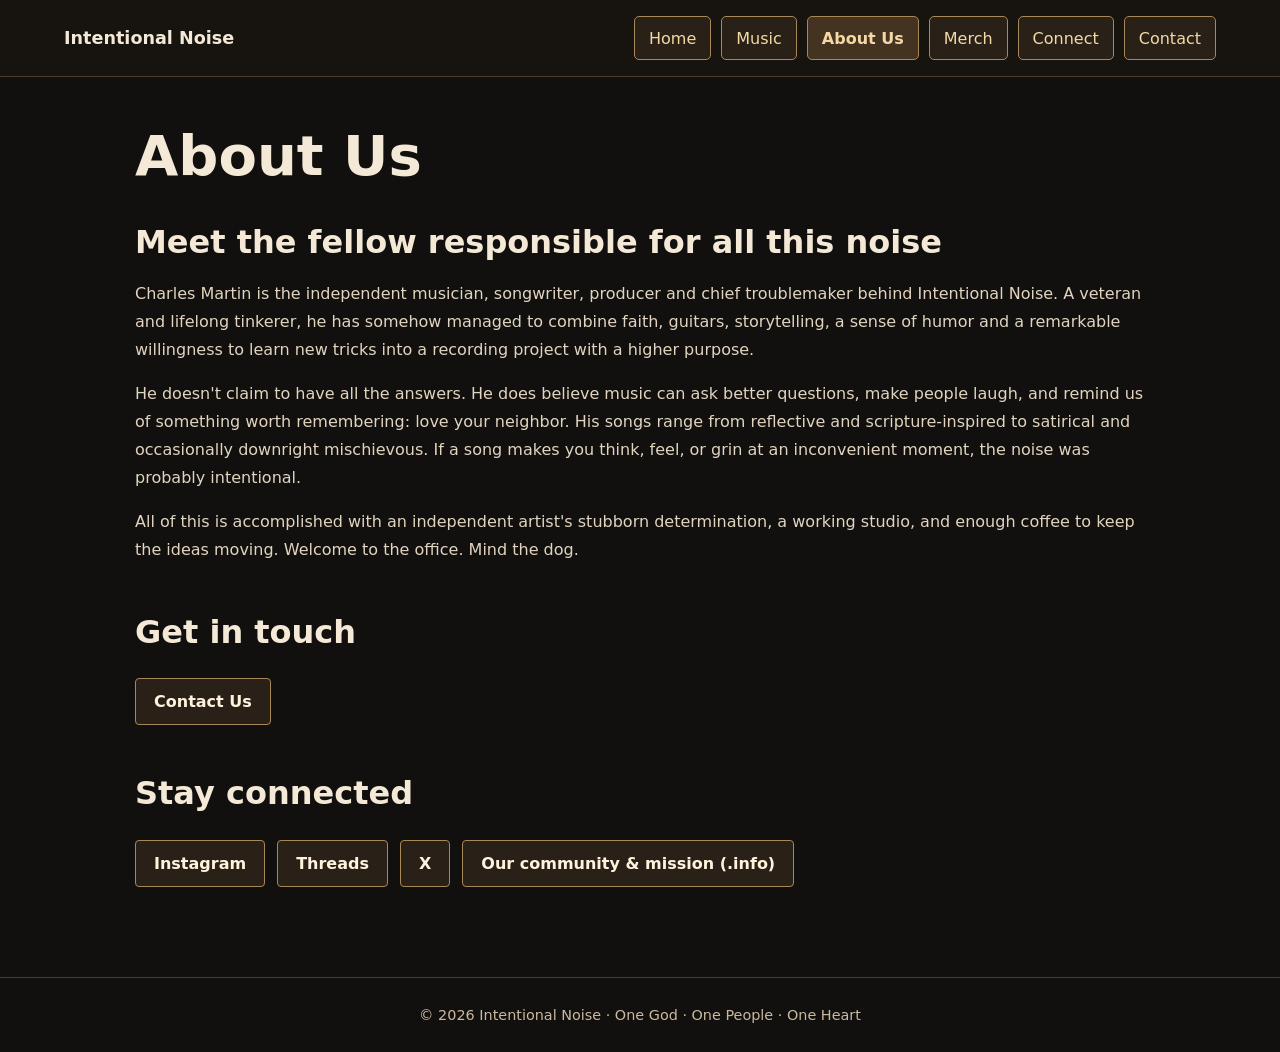
<file: about.html>
<!doctype html>
<html lang="en">
<head>
  <meta charset="utf-8">
  <meta name="viewport" content="width=device-width,initial-scale=1">
  <meta name="description" content="Meet Charles Martin, the recording artist behind Intentional Noise. Discover his independent original music, songs, releases, and the official music website.">
  <meta name="robots" content="index,follow">
  <meta name="theme-color" content="#171410">
  <title>About Intentional Noise Music | Recording Artist Charles Martin</title>
  <link rel="canonical" href="https://intentionalnoise.com/about.html">
  <meta property="og:type" content="website">
  <meta property="og:site_name" content="Intentional Noise">
  <meta property="og:title" content="About Intentional Noise Music | Recording Artist Charles Martin">
  <meta property="og:description" content="Meet Charles Martin, the recording artist behind Intentional Noise. Discover his independent original music, songs, releases, and the official music website.">
  <meta property="og:url" content="https://intentionalnoise.com/about.html">
  <meta property="og:image" content="https://intentionalnoise.com/office.png">
  <meta name="twitter:card" content="summary_large_image">
  <meta name="twitter:title" content="About Intentional Noise Music | Recording Artist Charles Martin">
  <meta name="twitter:description" content="Meet Charles Martin, the recording artist behind Intentional Noise. Discover his independent original music, songs, releases, and the official music website.">
  <meta name="twitter:image" content="https://intentionalnoise.com/office.png">
  <link rel="stylesheet" href="styles.css">
  <script src="site.js" defer></script>
  
  <script type="application/ld+json">{"@context":"https://schema.org","@graph":[{"@type":"Person","@id":"https://intentionalnoise.com/#charles-martin","name":"Charles Martin","description":"Independent musician and recording artist behind Intentional Noise.","url":"https://intentionalnoise.com/about.html","memberOf":{"@id":"https://intentionalnoise.com/#artist"}},{"@type":"MusicGroup","@id":"https://intentionalnoise.com/#artist","name":"Intentional Noise","url":"https://intentionalnoise.com/","member":{"@id":"https://intentionalnoise.com/#charles-martin"}},{"@type":"AboutPage","@id":"https://intentionalnoise.com/about.html#webpage","name":"About Intentional Noise Music and Charles Martin","url":"https://intentionalnoise.com/about.html","isPartOf":{"@id":"https://intentionalnoise.com/#website"},"about":{"@id":"https://intentionalnoise.com/#artist"}}]}</script>
</head>
<body>
  <a class="skip-link" href="#main">Skip to content</a>
  <header class="site-header">
    <a class="brand" href="index.html">Intentional Noise</a>
    <nav aria-label="Main navigation"><a href="index.html">Home</a><a href="music.html">Music</a><a href="about.html" aria-current="page">About Us</a><a href="merch.html">Merch</a><a href="https://connect.intentionalnoise.info">Connect</a><a href="contact.html">Contact</a></nav>
  </header>
  
  <main id="main" tabindex="-1"><section id="about">
    <h1>About Us</h1>
    <h2>Meet the fellow responsible for all this noise</h2><p>Charles Martin is the independent musician, songwriter, producer and chief troublemaker behind Intentional Noise. A veteran and lifelong tinkerer, he has somehow managed to combine faith, guitars, storytelling, a sense of humor and a remarkable willingness to learn new tricks into a recording project with a higher purpose.</p><p>He doesn't claim to have all the answers. He does believe music can ask better questions, make people laugh, and remind us of something worth remembering: love your neighbor. His songs range from reflective and scripture-inspired to satirical and occasionally downright mischievous. If a song makes you think, feel, or grin at an inconvenient moment, the noise was probably intentional.</p><p>All of this is accomplished with an independent artist's stubborn determination, a working studio, and enough coffee to keep the ideas moving. Welcome to the office. Mind the dog.</p>
  </section>
  <section id="contact"><h2>Get in touch</h2><div class="links"><a href="contact.html">Contact Us</a></div></section>
  <section id="connect">
    <h2>Stay connected</h2>
    <div class="links">
    <a class="" href="https://www.instagram.com/intnlnoise/" target="_blank" rel="noopener noreferrer">Instagram<span class="sr-only"> (opens in a new tab)</span></a>
    <a class="" href="https://www.threads.net/@intnlnoise" target="_blank" rel="noopener noreferrer">Threads<span class="sr-only"> (opens in a new tab)</span></a>
    <a class="" href="https://x.com/Intnlnoise" target="_blank" rel="noopener noreferrer">X<span class="sr-only"> (opens in a new tab)</span></a>
    <a href="https://intentionalnoise.info">Our community &amp; mission (.info)</a>
  </div>
  </section></main>
  <footer>© 2026 Intentional Noise · One God · One People · One Heart</footer>
</body>
</html>
</file>
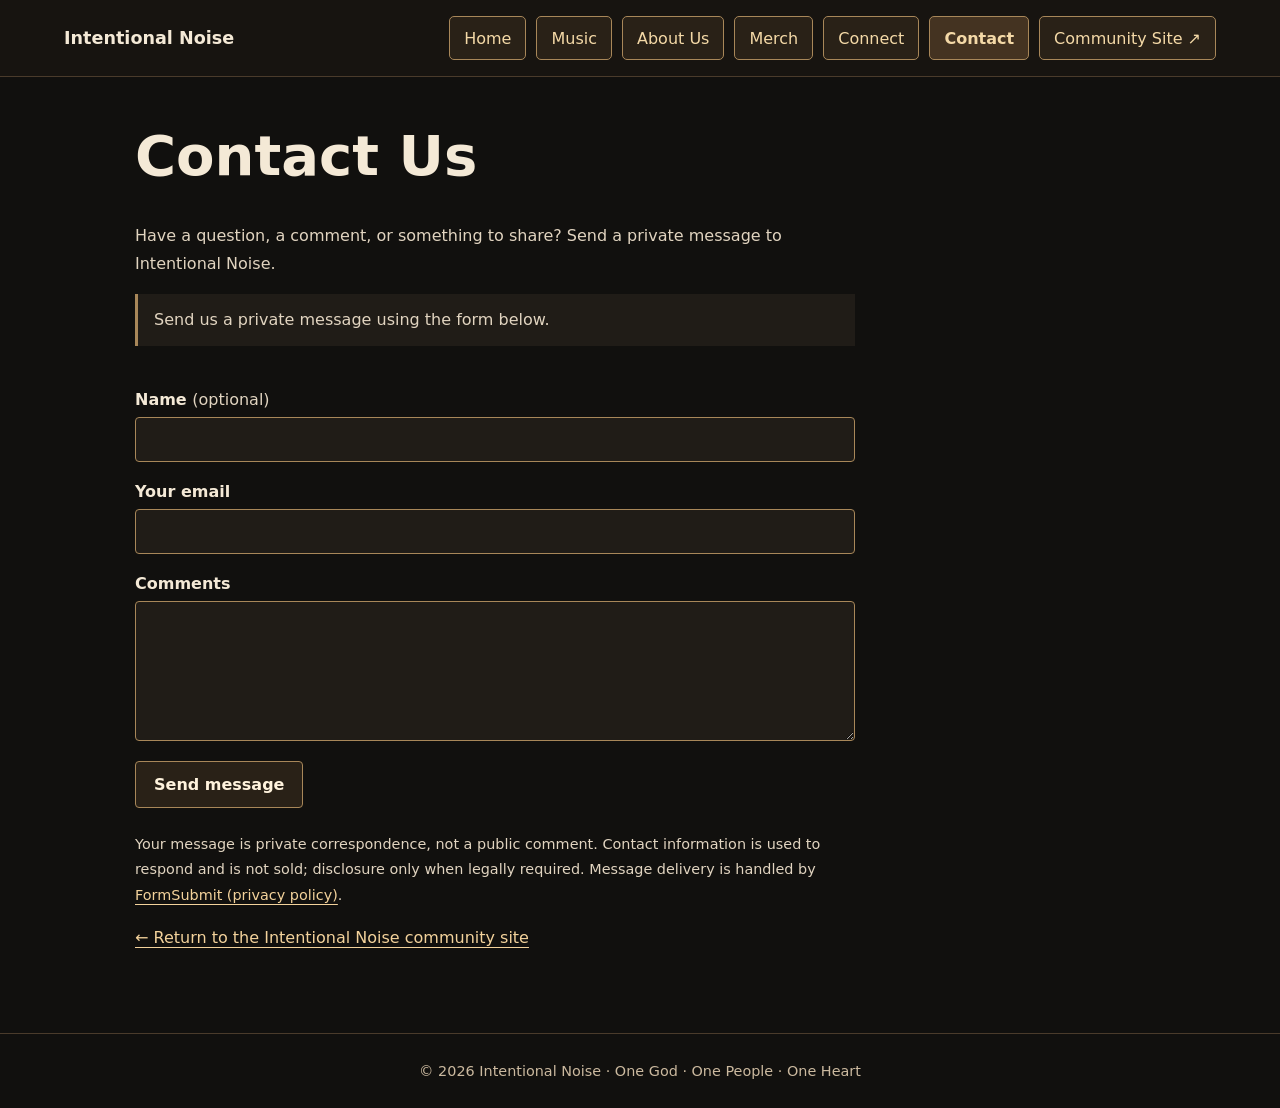
<file: contact.html>
<!doctype html>
<html lang="en">
<head>
  <meta charset="utf-8">
  <meta name="viewport" content="width=device-width,initial-scale=1">
  <meta name="description" content="Contact Intentional Noise with a private comment, question, or collaboration inquiry.">
  <meta name="robots" content="index,follow">
  <meta name="theme-color" content="#171410">
  <title>Contact Us | Intentional Noise</title>
  <link rel="canonical" href="https://intentionalnoise.com/contact.html">
  <meta property="og:type" content="website">
  <meta property="og:site_name" content="Intentional Noise">
  <meta property="og:title" content="Contact Us | Intentional Noise">
  <meta property="og:description" content="Contact Intentional Noise with a private comment, question, or collaboration inquiry.">
  <meta property="og:url" content="https://intentionalnoise.com/contact.html">
  <meta property="og:image" content="https://intentionalnoise.com/office.png">
  <meta name="twitter:card" content="summary_large_image">
  <meta name="twitter:title" content="Contact Us | Intentional Noise">
  <meta name="twitter:description" content="Contact Intentional Noise with a private comment, question, or collaboration inquiry.">
  <meta name="twitter:image" content="https://intentionalnoise.com/office.png">
  <link rel="stylesheet" href="styles.css">
  <script src="site.js" defer></script>
  
</head>
<body>
  <a class="skip-link" href="#main">Skip to content</a>
  <header class="site-header">
    <a class="brand" href="index.html">Intentional Noise</a>
    <nav aria-label="Main navigation"><a href="index.html">Home</a><a href="music.html">Music</a><a href="about.html">About Us</a><a href="merch.html">Merch</a><a href="https://connect.intentionalnoise.info">Connect</a><a href="contact.html" aria-current="page">Contact</a><a href="https://intentionalnoise.info/">Community Site ↗</a></nav>
  </header>
  
  <main id="main" tabindex="-1"><section id="contact" class="contact">
    <h1>Contact Us</h1>
    <p>Have a question, a comment, or something to share? Send a private message to Intentional Noise.</p>
    <p id="contact-status" class="form-status" role="status">Send us a private message using the form below.</p>
    <form id="contact-form" method="post" action="https://formsubmit.co/376910fd9aad0ac5b1abff5f35ea0202" aria-describedby="contact-status contact-privacy" data-contact-endpoint="https://formsubmit.co/376910fd9aad0ac5b1abff5f35ea0202">
      <fieldset>
        <legend class="sr-only">Send a private message</legend>
        <label for="contact-name">Name <span class="muted">(optional)</span></label>
        <input id="contact-name" name="name" type="text" autocomplete="name" maxlength="120">
        <label for="contact-email">Your email</label>
        <input id="contact-email" name="email" type="email" autocomplete="email" maxlength="254" required>
        <label for="contact-comments">Comments</label>
        <textarea id="contact-comments" name="comments" rows="6" maxlength="5000" required></textarea>
        <div class="honey" aria-hidden="true"><label for="contact-website">Leave this field empty</label><input id="contact-website" name="_honey" type="text" tabindex="-1" autocomplete="off"></div>
        <input type="hidden" name="_subject" value="Intentional Noise — website message">
        <input type="hidden" name="_template" value="table">
        <input type="hidden" name="_next" value="https://intentionalnoise.com/thanks.html">
        <button type="submit">Send message</button>
      </fieldset>
    </form>
    <p id="contact-privacy" class="small">Your message is private correspondence, not a public comment. Contact information is used to respond and is not sold; disclosure only when legally required. Message delivery is handled by <a href="https://formsubmit.co/privacy.pdf" target="_blank" rel="noopener noreferrer">FormSubmit (privacy policy)</a>.</p>
    <p class="return-link"><a href="https://intentionalnoise.info/">← Return to the Intentional Noise community site</a></p>
  </section></main>
  <footer>© 2026 Intentional Noise · One God · One People · One Heart</footer>
</body>
</html>
</file>
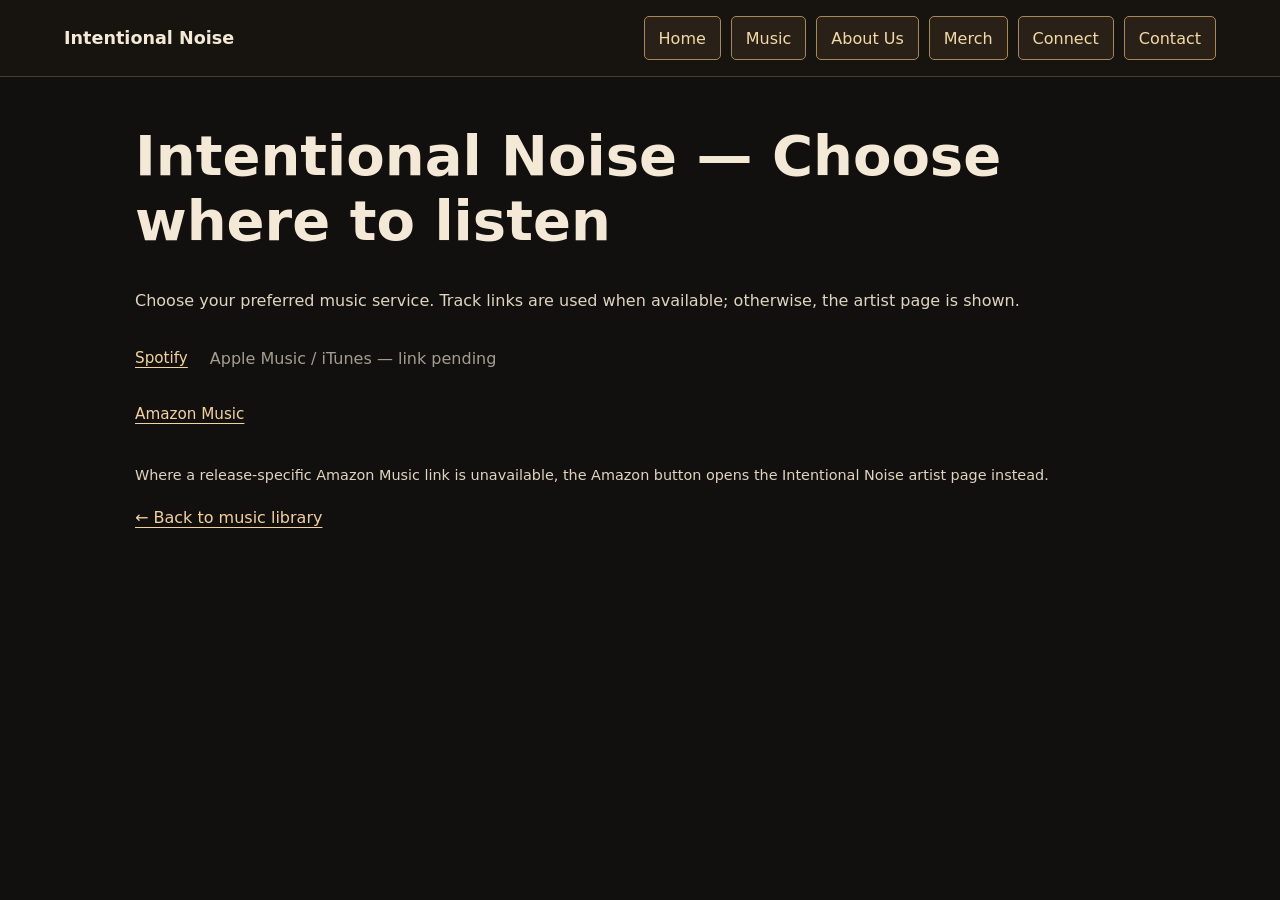
<file: listen.html>
<!doctype html>
<html lang="en"><head><meta charset="utf-8"><meta name="viewport" content="width=device-width,initial-scale=1">
<meta name="robots" content="index,follow"><title>Listen — Intentional Noise</title><link rel="stylesheet" href="styles.css"><script src="site.js" defer></script></head>
<body><a class="skip-link" href="#main">Skip to content</a><header class="site-header"><a class="brand" href="index.html">Intentional Noise</a><nav aria-label="Main navigation"><a href="index.html">Home</a><a href="music.html">Music</a><a href="about.html">About Us</a><a href="merch.html">Merch</a><a href="https://connect.intentionalnoise.info">Connect</a><a href="contact.html">Contact</a></nav></header>
<main id="main" tabindex="-1"><h1 id="heading">Choose where to listen</h1><p>Choose your preferred music service. Track links are used when available; otherwise, the artist page is shown.</p><div id="services" class="release-links" style="display:flex;flex-wrap:wrap;gap:12px;margin:24px 0"></div><p id="note" class="small"></p><p><a href="music.html">← Back to music library</a></p></main>
<script>
const releases=[{"id":"1","title":"The Ones Left Behind","spotify":"https://open.spotify.com/album/7D21P5umsnKdu2wxEro8S3","apple":"https://music.apple.com/us/album/the-ones-left-behind-single/6818698062?uo=4"},{"id":"2","title":"Grand Delusion","spotify":"https://open.spotify.com/album/5LQXAEoUEpWX3bkgpNY6ra","apple":"https://music.apple.com/us/album/grand-delusion-single/6818444427?uo=4"},{"id":"3","title":"There's Only One","spotify":"https://open.spotify.com/album/1iGlYDK0WhASxmsqcd4NL4","apple":"https://music.apple.com/us/album/theres-only-one-single/6814956210?uo=4"},{"id":"4","title":"Four!","spotify":"https://open.spotify.com/album/7qC1Iy4YmSkcHOT9HnzNAs","apple":"https://music.apple.com/us/album/four-single/6814056772?uo=4"},{"id":"5","title":"Nails","spotify":"https://open.spotify.com/album/3DKoUxlWXqqSTe4Ugw0xdP","apple":"https://music.apple.com/us/album/nails-single/6811514296?uo=4"},{"id":"6","title":"ADAMMADA","spotify":"https://open.spotify.com/album/0P6Ukrh97i7ORuLkgpiuts","apple":"https://music.apple.com/us/album/adammada-single/6806223405?uo=4"},{"id":"7","title":"One God One Heart","spotify":"https://open.spotify.com/album/67zPeLvv81CplHj6Qy6gPW","apple":"https://music.apple.com/us/album/one-god-one-heart-single/6804199203?uo=4"},{"id":"8","title":"إله واحد، قلب واحد","spotify":"https://open.spotify.com/album/2dJhcYzEoQBtrg9yhsyCZ1","apple":"https://music.apple.com/us/album/%D8%A7-%D9%84%D9%87-%D9%88%D8%A7%D8%AD%D8%AF-%D9%82%D9%84%D8%A8-%D9%88%D8%A7%D8%AD%D8%AF-single/6804188207?uo=4"},{"id":"9","title":"Pandora's Box Has Opened","spotify":"https://open.spotify.com/album/4dtugx6EckJUDWL4yO0qiW","apple":"https://music.apple.com/us/album/pandoras-box-has-opened-single/6803694074?uo=4"},{"id":"10","title":"Angel's Reach","spotify":"https://open.spotify.com/album/70UVXJNjHLJtxX01VbDyqH","apple":"https://music.apple.com/us/album/angels-reach-single/6801686460?uo=4"},{"id":"11","title":"The Cheval Glass — Single","spotify":"https://open.spotify.com/album/4I8Zyncc3paHRjP0kSOHyK","apple":"https://music.apple.com/us/album/the-cheval-glass-single/6800768263?uo=4"},{"id":"12","title":"Chaotic Aftermath","spotify":"https://open.spotify.com/album/0tzoJsTI9JklRCu9yqg33W","apple":"https://music.apple.com/us/album/chaotic-aftermath-single/6800686082?uo=4"},{"id":"13","title":"Wake up America!","spotify":"https://open.spotify.com/album/1GTJ6R8NgOqUbBgV4roQ3x","apple":"https://music.apple.com/us/album/wake-up-america-single/6800229513?uo=4"},{"id":"14","title":"The Cheval Glass — Album","spotify":"https://open.spotify.com/album/5bkTvS1iWKfwE2TEm0p4ML","apple":"https://music.apple.com/us/album/the-cheval-glass/6799974442?uo=4"},{"id":"15","title":"Feels Like Weather","spotify":"https://open.spotify.com/album/6KT0WAzzhuwQqYbseKwrmU","apple":"https://music.apple.com/us/album/feels-like-weather-single/6799584520?uo=4"}];
releases.push({id:"16",title:"Prejudices",spotify:"https://open.spotify.com/album/6DBW4PAkpdYQjVLOcOEJf7",apple:"https://music.apple.com/us/album/prejudices-single/6825462896?uo=4",amazon:"https://www.amazon.com/gp/product/B0HNTT932K",hyperfollow:"https://distrokid.com/hyperfollow/intentionalnoise/prejudices"});
releases.push({id:"17",title:"Sittin' On The Fence",spotify:"https://open.spotify.com/album/5JpGxR6h9tmsrO9TjDAy4h",apple:"https://music.apple.com/us/album/sittin-on-the-fence-single/6827692115",amazon:"https://www.amazon.com/gp/product/B0HPGRY2V3",hyperfollow:"https://distrokid.com/hyperfollow/intentionalnoise/sittin-on-the-fence"});
const artist={spotify:"https://open.spotify.com/artist/0imYJQbLblaUpJ3erUj6Ju",amazon:"https://music.amazon.com/artists/B0HDKS6ZKT"};
const id=new URLSearchParams(location.search).get("release");
const release=releases.find(x=>x.id===id);
document.getElementById("heading").textContent=release?release.title+" — Choose where to listen":"Intentional Noise — Choose where to listen";
const services=[["Spotify",release?.spotify||artist.spotify],["Apple Music / iTunes",release?.apple||""],["Amazon Music",release?.amazon||artist.amazon]];
if(release?.hyperfollow)services.push(["More listening services (DistroKid)",release.hyperfollow]);
const box=document.getElementById("services");
for(const [name,url] of services){if(url){const a=document.createElement("a");a.href=url;a.target="_blank";a.rel="noopener noreferrer";a.textContent=name;box.append(a);}else{const span=document.createElement("span");span.textContent=name+" — link pending";span.style.cssText="opacity:.65;padding:10px";box.append(span);}}
document.getElementById("note").textContent=release?.amazon?"Release-specific Spotify, Apple Music and Amazon links are shown for this confirmed release. Availability and playback may vary by service.": "Where a release-specific Amazon Music link is unavailable, the Amazon button opens the Intentional Noise artist page instead.";
</script></body></html>
</file>
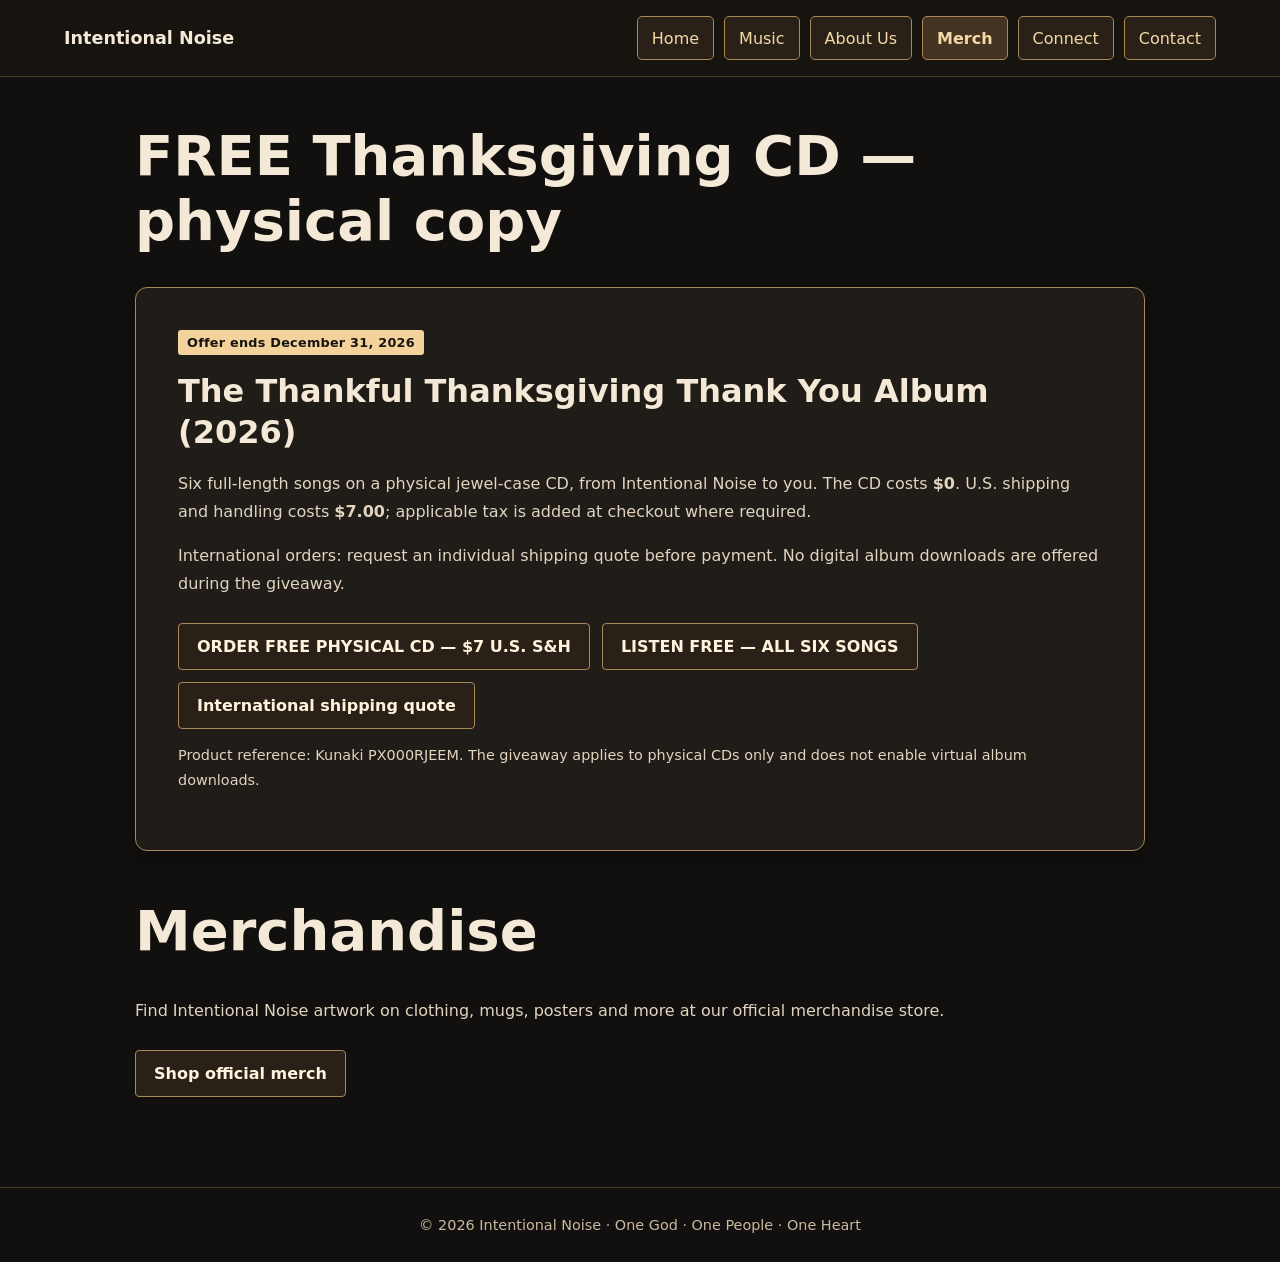
<file: merch.html>
<!doctype html>
<html lang="en">
<head>
  <meta charset="utf-8">
  <meta name="viewport" content="width=device-width,initial-scale=1">
  <meta name="description" content="Browse official Intentional Noise merchandise: artwork, clothing, mugs, posters and more.">
  <meta name="robots" content="index,follow">
  <meta name="theme-color" content="#171410">
  <title>Official Merchandise | Intentional Noise</title>
  <link rel="canonical" href="https://intentionalnoise.com/merch.html">
  <meta property="og:type" content="website">
  <meta property="og:site_name" content="Intentional Noise">
  <meta property="og:title" content="Official Merchandise | Intentional Noise">
  <meta property="og:description" content="Browse official Intentional Noise merchandise: artwork, clothing, mugs, posters and more.">
  <meta property="og:url" content="https://intentionalnoise.com/merch.html">
  <meta property="og:image" content="https://intentionalnoise.com/office.png">
  <meta name="twitter:card" content="summary_large_image">
  <meta name="twitter:title" content="Official Merchandise | Intentional Noise">
  <meta name="twitter:description" content="Browse official Intentional Noise merchandise: artwork, clothing, mugs, posters and more.">
  <meta name="twitter:image" content="https://intentionalnoise.com/office.png">
  <link rel="stylesheet" href="styles.css">
  <script src="site.js" defer></script>
  
</head>
<body>
  <a class="skip-link" href="#main">Skip to content</a>
  <header class="site-header">
    <a class="brand" href="index.html">Intentional Noise</a>
    <nav aria-label="Main navigation"><a href="index.html">Home</a><a href="music.html">Music</a><a href="about.html">About Us</a><a href="merch.html" aria-current="page">Merch</a><a href="https://connect.intentionalnoise.info">Connect</a><a href="contact.html">Contact</a></nav>
  </header>
  
  <main id="main" tabindex="-1">
  <section id="thanksgiving-2026" aria-labelledby="thanksgiving-2026-heading">
    <h1 id="thanksgiving-2026-heading">FREE Thanksgiving CD — physical copy</h1>
    <div class="featured-release">
      <div class="featured-body" style="grid-column:1/-1">
        <span class="badge">Offer ends December 31, 2026</span>
        <h2 style="margin-top:1rem">The Thankful Thanksgiving Thank You Album (2026)</h2>
        <p>Six full-length songs on a physical jewel-case CD, from Intentional Noise to you. The CD costs <strong>$0</strong>. U.S. shipping and handling costs <strong>$7.00</strong>; applicable tax is added at checkout where required.</p>
        <p>International orders: request an individual shipping quote before payment. No digital album downloads are offered during the giveaway.</p>
        <div class="links">
          <a href="https://buy.stripe.com/00weVd3xD7zX8NIetmcV201" target="_blank" rel="noopener noreferrer" aria-label="Order free physical Thanksgiving CD; U.S. shipping and handling is seven dollars; opens secure checkout">ORDER FREE PHYSICAL CD — $7 U.S. S&amp;H</a>
          <a href="music.html?from=thanksgiving-offer#newly-released-thanksgiving">LISTEN FREE — ALL SIX SONGS</a>
          <a href="mailto:intntnlnoise@gmail.com?subject=Thanksgiving%202026%20CD%20International%20Shipping%20Quote">International shipping quote</a>
        </div>
        <p class="small">Product reference: Kunaki PX000RJEEM. The giveaway applies to physical CDs only and does not enable virtual album downloads.</p>
      </div>
    </div>
  </section>
  <section id="merch"><h1>Merchandise</h1><p>Find Intentional Noise artwork on clothing, mugs, posters and more at our official merchandise store.</p><div class="links"><a class="" href="https://direct.distrokid.com/intentionalnoise/home" target="_blank" rel="noopener noreferrer">Shop official merch<span class="sr-only"> (opens in a new tab)</span></a></div></section></main>
  <footer>© 2026 Intentional Noise · One God · One People · One Heart</footer>
</body>
</html>
</file>
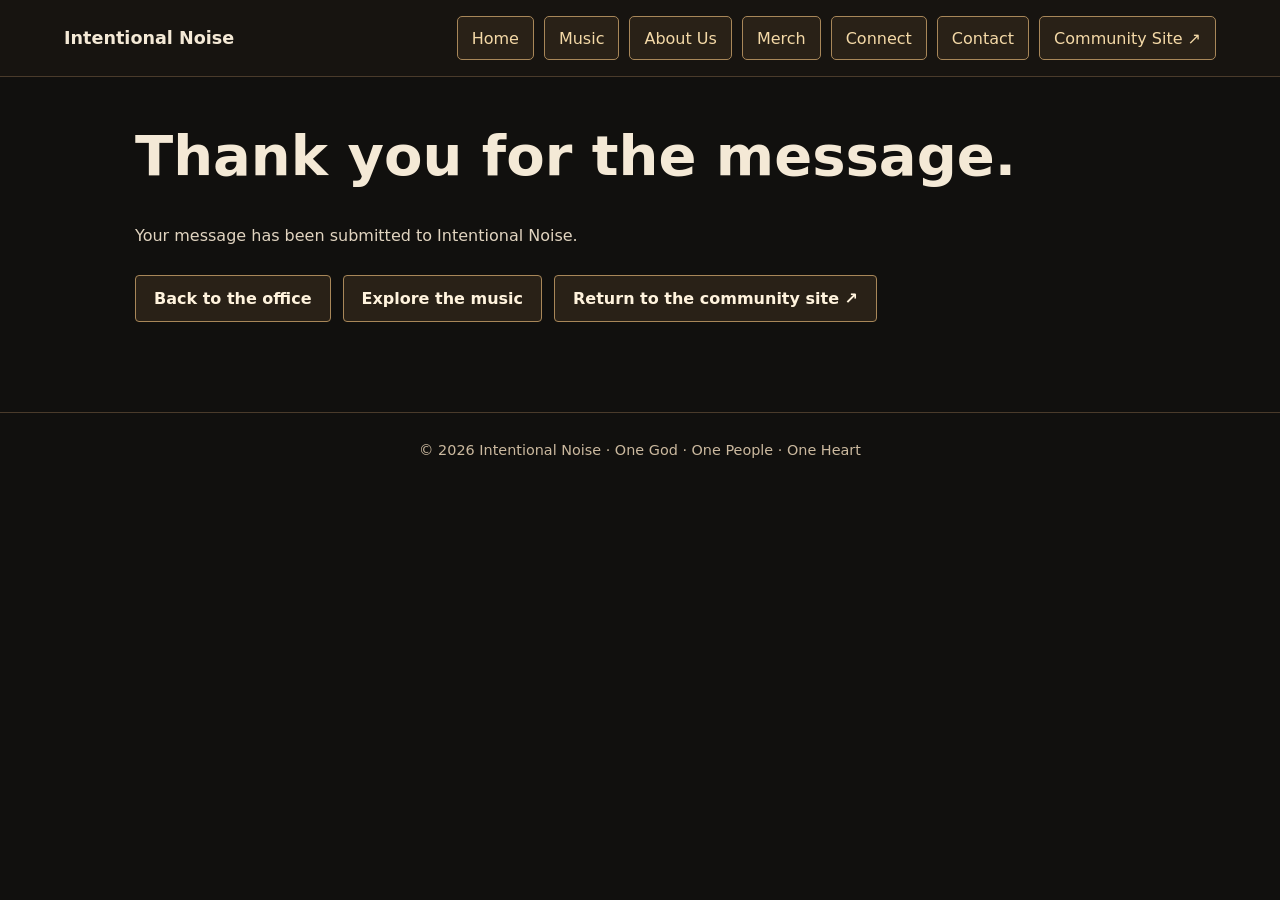
<file: thanks.html>
<!doctype html>
<html lang="en">
<head>
  <meta charset="utf-8">
  <meta name="viewport" content="width=device-width,initial-scale=1">
  <meta name="description" content="Thank you for contacting Intentional Noise.">
  <meta name="robots" content="noindex,follow">
  <meta name="theme-color" content="#171410">
  <title>Message Submitted | Intentional Noise</title>
  <link rel="canonical" href="https://intentionalnoise.com/thanks.html">
  <meta property="og:type" content="website">
  <meta property="og:site_name" content="Intentional Noise">
  <meta property="og:title" content="Message Submitted | Intentional Noise">
  <meta property="og:description" content="Thank you for contacting Intentional Noise.">
  <meta property="og:url" content="https://intentionalnoise.com/thanks.html">
  <meta property="og:image" content="https://intentionalnoise.com/office.png">
  <meta name="twitter:card" content="summary_large_image">
  <meta name="twitter:title" content="Message Submitted | Intentional Noise">
  <meta name="twitter:description" content="Thank you for contacting Intentional Noise.">
  <meta name="twitter:image" content="https://intentionalnoise.com/office.png">
  <link rel="stylesheet" href="styles.css">
  <script src="site.js" defer></script>
  
</head>
<body>
  <a class="skip-link" href="#main">Skip to content</a>
  <header class="site-header">
    <a class="brand" href="index.html">Intentional Noise</a>
    <nav aria-label="Main navigation"><a href="index.html">Home</a><a href="music.html">Music</a><a href="about.html">About Us</a><a href="merch.html">Merch</a><a href="https://connect.intentionalnoise.info">Connect</a><a href="contact.html">Contact</a><a href="https://intentionalnoise.info/">Community Site ↗</a></nav>
  </header>
  
  <main id="main" tabindex="-1"><h1>Thank you for the message.</h1><p>Your message has been submitted to Intentional Noise.</p><div class="links"><a href="index.html">Back to the office</a><a href="music.html">Explore the music</a><a href="https://intentionalnoise.info/">Return to the community site ↗</a></div></main>
  <footer>© 2026 Intentional Noise · One God · One People · One Heart</footer>
</body>
</html>
</file>
<file: styles.css>
:root{color-scheme:dark;font-family:system-ui,-apple-system,Segoe UI,sans-serif;background:#11100e;color:#f4e9d6;--gold:#f3d29b;--muted:#e1d4c0;--border:#6b5131}
*{box-sizing:border-box}html{scroll-padding-top:1rem}body{margin:0}a{color:var(--gold);text-underline-offset:4px}a:focus-visible,button:focus-visible,input:focus-visible,textarea:focus-visible{outline:3px solid #eeb968;outline-offset:4px}img{max-width:100%}
.site-header{padding:16px 5%;display:flex;align-items:center;justify-content:space-between;gap:20px;background:#171410;border-bottom:1px solid #4a3b2b}.brand{font-size:1.1rem;font-weight:700;text-decoration:none;color:#f4e9d6;white-space:nowrap}nav{display:flex;gap:18px;flex-wrap:wrap}nav a{text-decoration:none;color:#f4d9a7;padding:6px 0}nav a:hover,nav a[aria-current=page]{text-decoration:underline;text-underline-offset:6px}nav a[aria-current=page]{font-weight:700}
.hero{max-width:1200px;margin:0 auto}.hero img{display:block;width:100%;height:auto}main{max-width:1050px;margin:auto;padding:36px 20px 65px}main:focus{outline:none}h1{font-size:clamp(2rem,5vw,3.5rem);line-height:1.15;margin:.2em 0 .6em}h2{font-size:clamp(1.4rem,3vw,2rem);line-height:1.3;margin:0 0 1rem}h3{line-height:1.35}p{line-height:1.75;color:var(--muted)}section+section{margin-top:3rem}#about h2{margin-top:1.5rem}.lead{font-size:1.2rem}.welcome{max-width:800px}.links{display:flex;gap:12px;flex-wrap:wrap;margin:25px 0}.links a,button{display:inline-flex;align-items:center;justify-content:center;padding:13px 18px;min-height:44px;border:1px solid #a88759;border-radius:4px;text-decoration:none;background:#292117;color:#fff3dd;font:inherit;font-weight:600}.links a:hover,button:hover{background:#443321}.category-nav{margin:0 0 2.5rem;padding-bottom:1rem;border-bottom:1px solid #4a3b2b;gap:24px}.category-nav a{text-decoration:underline}
.works{display:grid;grid-template-columns:repeat(auto-fit,minmax(min(100%,230px),1fr));gap:20px}.work{overflow:hidden;background:#201c17;border:1px solid var(--border);border-radius:12px;box-shadow:0 8px 24px #0004;display:flex;flex-direction:column}.cover-link{display:block}.cover{display:block;width:100%;height:auto;aspect-ratio:1;object-fit:contain;background:#201c17}.work-body{padding:20px;display:flex;flex-direction:column;flex:1}.work h3{font-size:1.12rem;margin:0 0 8px;overflow-wrap:anywhere}.work p{margin:0 0 12px}.release-links{display:flex;flex-wrap:wrap;gap:0 16px;margin-top:auto}.release-links a{padding:10px 0;min-height:44px;font-size:.95rem}.release-links a:last-child{flex-basis:100%}.cover-link:hover{opacity:.9}
.featured-release{display:grid;grid-template-columns:minmax(200px,.9fr) minmax(0,1.1fr);border:1px solid #a88759;border-radius:12px;overflow:hidden;background:#201c17;box-shadow:0 8px 24px #0004}.featured-body{padding:clamp(24px,4vw,42px);align-self:center}.featured-body h3{font-size:clamp(2rem,5vw,3rem);margin:.5em 0 .35em}.badge{display:inline-block;color:#171410;background:var(--gold);border-radius:3px;padding:5px 9px;font-size:.8rem;font-weight:700;letter-spacing:.02em}.release-date{font-size:1.15rem;font-weight:600}.featured-body .links{margin-bottom:0}
.contact{max-width:720px}.contact form{margin:24px 0}fieldset{border:0;padding:0;margin:0;min-width:0}label{display:block;margin:20px 0 8px;font-weight:600}input,textarea{display:block;width:100%;max-width:100%;border:1px solid #a88759;border-radius:4px;background:#201c17;color:#f4e9d6;padding:12px;font:inherit}textarea{resize:vertical}button{margin-top:20px;cursor:pointer}fieldset:disabled{opacity:.65}button:disabled,fieldset:disabled button{cursor:not-allowed}.honey{position:absolute;left:-10000px;width:1px;height:1px;overflow:hidden}.form-status{border-left:3px solid #a88759;padding:12px 16px;background:#201c17}.small{font-size:.9rem}.muted{font-weight:400;color:var(--muted)}footer{padding:25px 20px;text-align:center;border-top:1px solid #4a3b2b;color:#cbb99f;font-size:.9rem;line-height:1.7}.sr-only{position:absolute;width:1px;height:1px;overflow:hidden;clip-path:inset(50%);white-space:nowrap}.skip-link{position:absolute;top:-100px;left:16px;z-index:10;background:#f4e9d6;color:#171410;padding:12px}.skip-link:focus{top:8px}
@media(max-width:640px){.site-header{align-items:flex-start;flex-direction:column;gap:8px}nav{gap:12px 20px}main{padding-top:28px}.featured-release{grid-template-columns:1fr}.featured-body{padding:24px}.links a{flex-grow:1}.works{gap:16px}}
@media(prefers-reduced-motion:no-preference){html{scroll-behavior:smooth}}

/* Navigation buttons */
.site-header nav{gap:10px}.site-header nav a{display:inline-flex;align-items:center;justify-content:center;min-height:44px;padding:9px 14px;border:1px solid #a88759;border-radius:5px;background:#292117}.site-header nav a:hover,.site-header nav a[aria-current="page"]{background:#443321;text-decoration:none}

/* Navigation consistency: the .com site uses .site-header nav, not .nav. */
.site-header nav a{transition:background-color .2s,border-color .2s,color .2s}
.site-header nav a:focus-visible{outline:2px solid #d5a75a;outline-offset:3px}
@media(prefers-reduced-motion:reduce){.site-header nav a{transition:none}}
</file>
